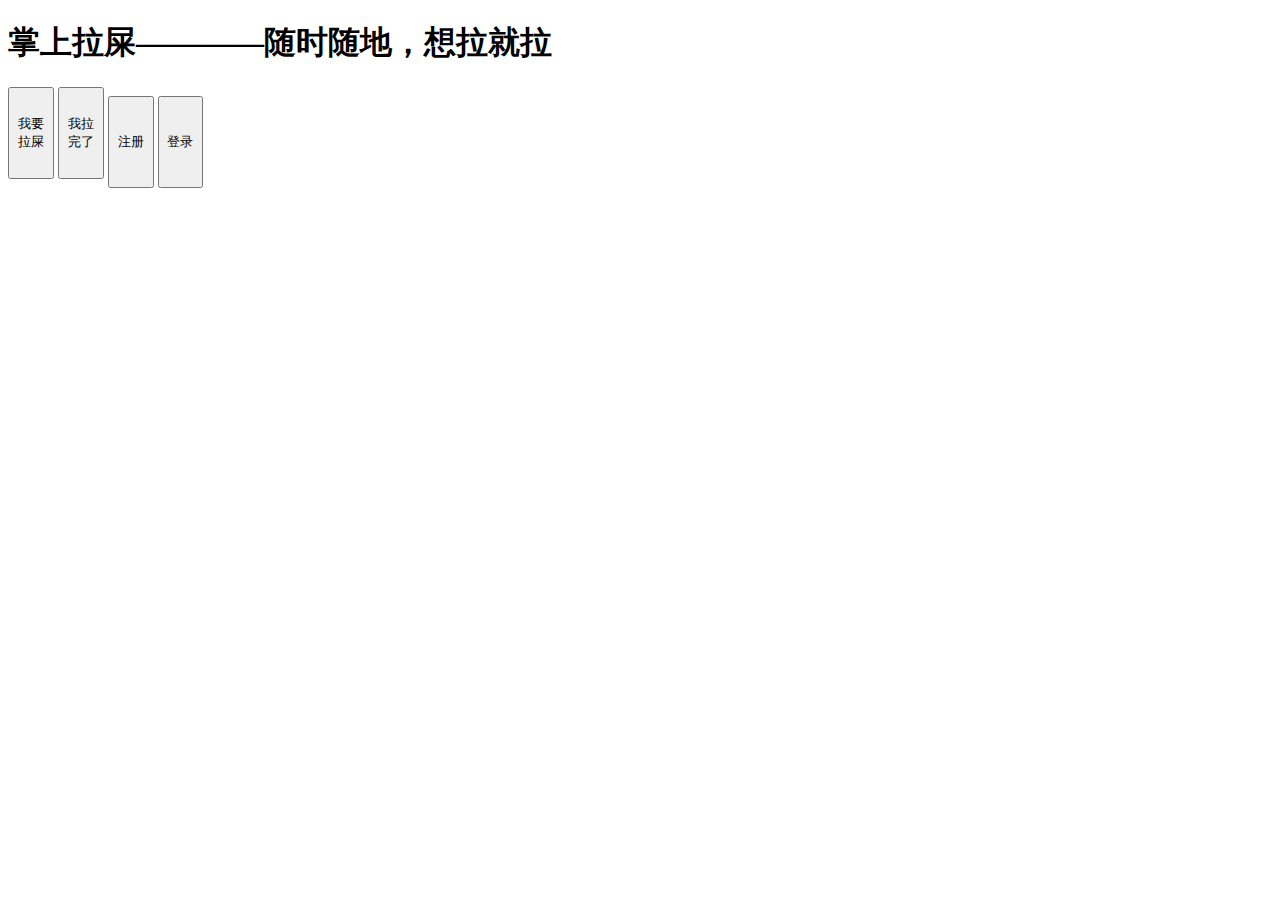
<file: index.html>
<!DOCTYPE html>
<html>

<head>
    <meta charset="UTF-8">
    <meta name="viewport" content="width=device-width, initial-scale=1.0">
    <meta http-equiv="X-UA-Compatible" content="ie=edge">
</head>

<body>
    <h1>掌上拉屎————随时随地，想拉就拉</h1>
    <h1 id="welcome"></h1>
    <button id="lashi" onclick="lashi()" style="width: 5cap;height: 10cap;">我要拉屎</button>
    <button id="stoplashi" onclick="stoplashi()" style="width: 5cap;height: 10cap;">我拉完了</button>
    <button id="register" onclick="javascript:window.location='./pages/register/register.html'"
        style="width: 5cap;height: 10cap;">注册</button>
    <button id="login" onclick="javascript:window.location='./pages/login/login.html'"
        style="width: 5cap;height: 10cap;">登录</button>
    <script>
        if (localStorage.params != undefined) {
            document.getElementById("register").remove(); document.getElementById("login").remove();
            const param = JSON.parse(localStorage.params);
            window.param=param;
            document.getElementById("welcome").innerText = "美丽的一天，从拉屎开始，" + param.username;
        }
        function lashi() {
            var myHeaders = new Headers();
            myHeaders.append("Content-Type", "application/json");

            var raw = JSON.stringify({
                "username": param.username,
            });

            var requestOptions = {
                method: 'POST',
                headers: myHeaders,
                body: raw,
                redirect: 'follow'
            };

            fetch("https://95qd9m-3000.csb.app/lashi/", requestOptions)
                .then(response => response.json())
                .then((result) => {
                    console.log(result);
                    if (result.code == 0) {
                        alert("申请成功，请您前往马桶处拉屎");
                    }
                    else if(result.code == 1){
                        alert("申请失败，马桶上有人正在拉")
                    }

                })
                .catch(error => console.log('error', error));
        }

        function stoplashi() {
            var myHeaders = new Headers();
            myHeaders.append("Content-Type", "application/json");

            var raw = JSON.stringify({
                "username": param.username,
            });

            var requestOptions = {
                method: 'POST',
                headers: myHeaders,
                body: raw,
                redirect: 'follow'
            };

            fetch("https://95qd9m-3000.csb.app/stoplashi/", requestOptions)
                .then(response => response.json())
                .then((result) => {
                    console.log(result);
                    if (result.code == 0) {
                        alert("申请成功，请您离开马桶");
                    }
                    else if(result.code == 1){
                        alert("申请失败，你还没开始拉呢")
                    }

                })
                .catch(error => console.log('error', error));
        }
    </script>
</body>
</file>
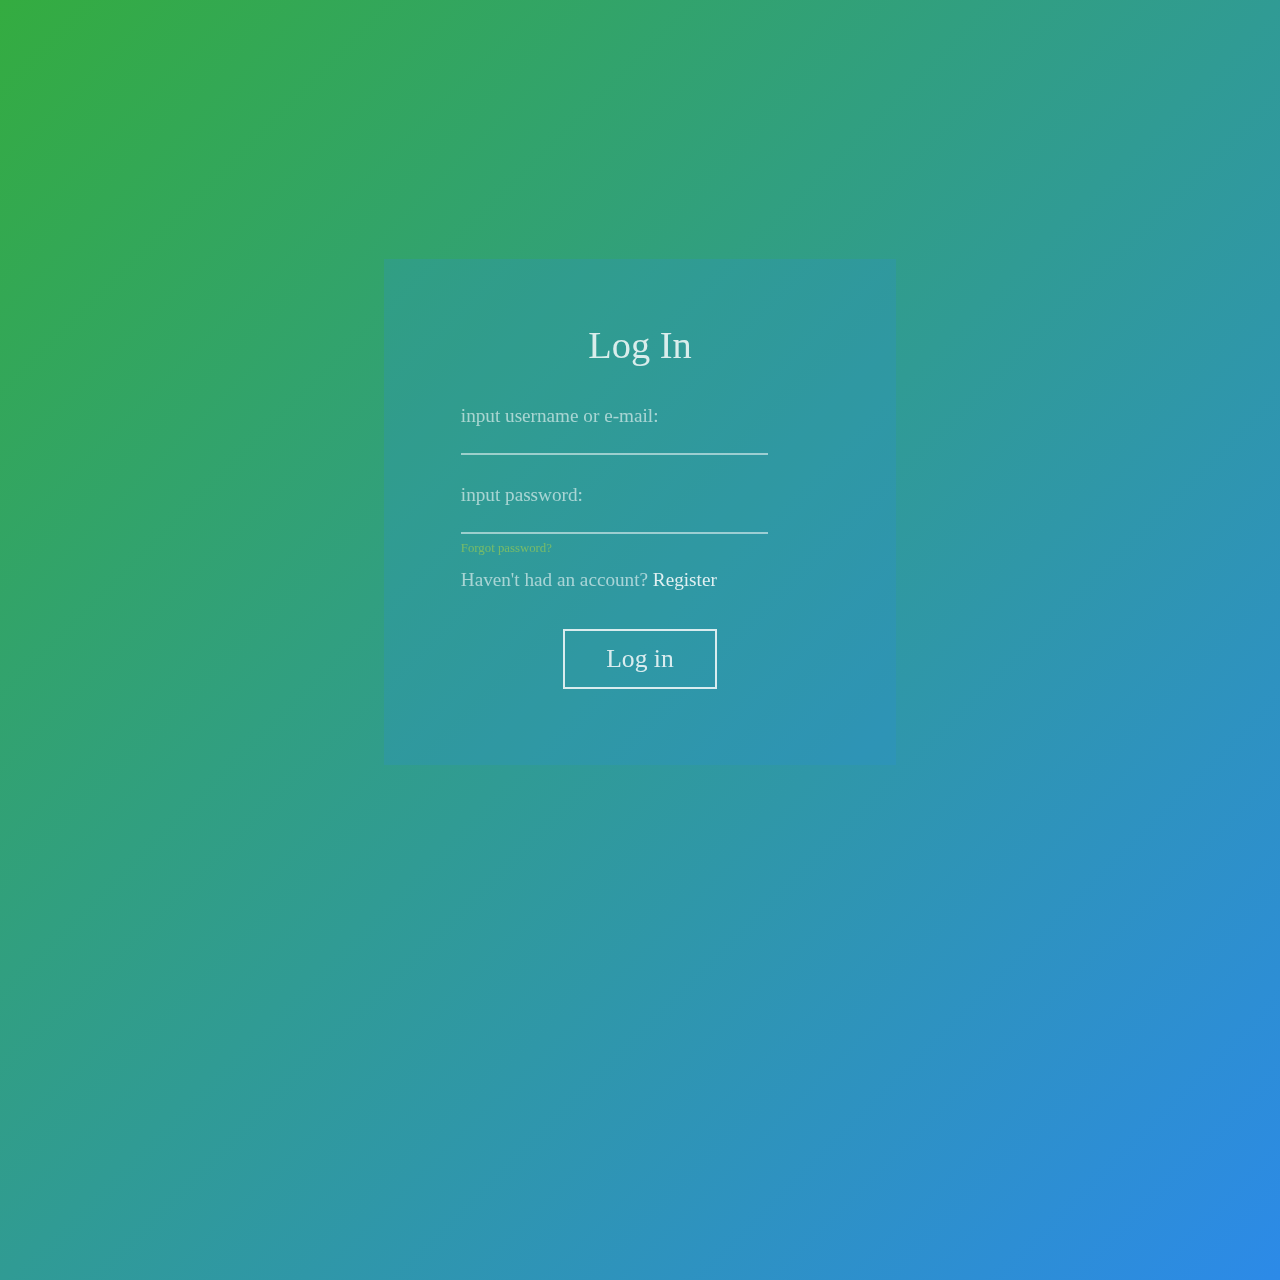
<file: pages/login/login.html>
<!DOCTYPE html>
<html>

<head>
    <meta charset="UTF-8">
    <meta name="viewport" content="width=device-width, initial-scale=1.0">
    <meta http-equiv="X-UA-Compatible" content="ie=edge">
    <title>Login | DU</title>
    <link rel="stylesheet" href="../../css/pages/login/login.css">
    <script src="../../js/pages/login/login.js"></script>
</head>

<body>

    <div class="main-wrapper">
        <div class="login-wrapper">
            <div class="h1-wrapper">
                <h1>Log In</h1>
            </div>
            <div class="username input-wrapper">
                <p>input username or e-mail:</p>
                <textarea name="username" id="username"></textarea>
            </div>
            <div class="password input-wrapper">
                <p>input password:</p>
                <textarea name="password" id="password"></textarea>
                <br>
                <a id="forget-password">Forgot password?</a>
            </div>
            <div class="no-account">
                <p>Haven't had an account? <a href="../register/register.html" id="register">Register</a> </p>
            </div>
            <div class="login-button-wrapper">
                <button id="login-button" onclick="submit()">Log in</button>
            </div>
        </div>
    </div>

    <script>
    </script>
</body>

</html>
</file>
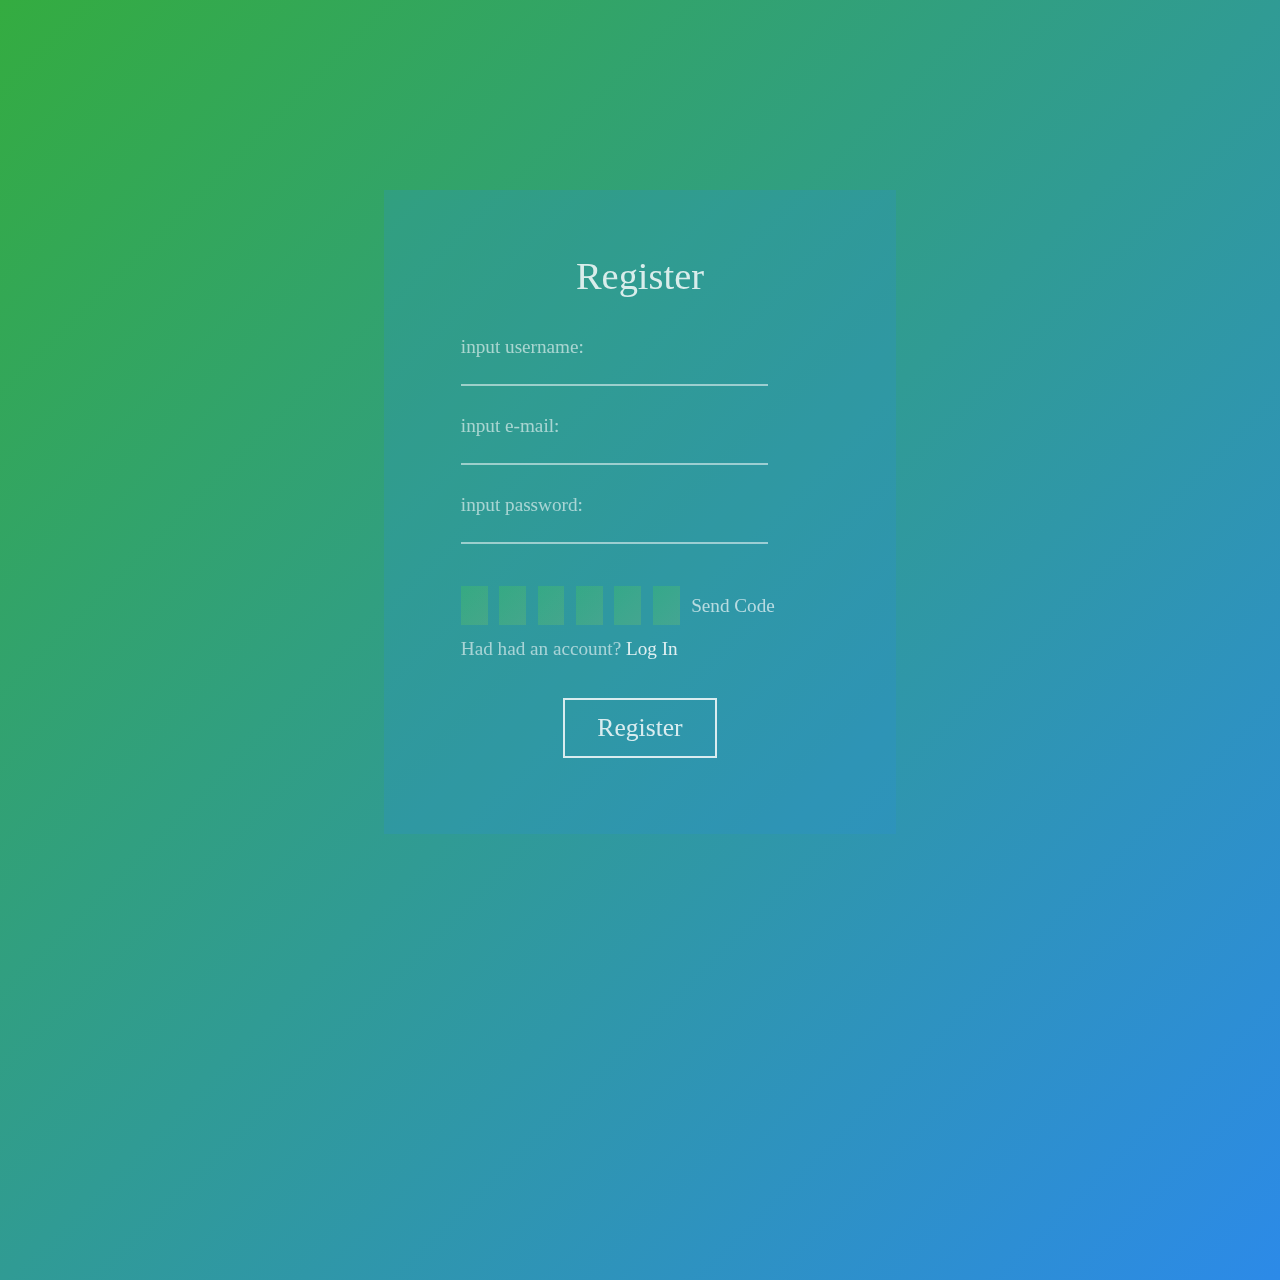
<file: pages/register/register.html>
<!DOCTYPE html>
<html>

<head>
    <meta charset="UTF-8">
    <meta name="viewport" content="width=device-width, initial-scale=1.0">
    <meta http-equiv="X-UA-Compatible" content="ie=edge">
    <title>Register | DU</title>
    <link rel="stylesheet" href="../../css/pages/register/register.css">
    <script src="../../js/lib.min.js"></script>
</head>

<body>

<div class="main-wrapper">
    <div class="register-wrapper">
        <div class="h1-wrapper">
            <h1>Register</h1>
        </div>

        <div class="username input-wrapper">
            <p>input username:</p>
            <textarea name="username" id="username"></textarea>
        </div>

        <div class="username input-wrapper">
            <p>input e-mail:</p>
            <textarea name="email" id="email"></textarea>
        </div>

        <div class="password input-wrapper">
            <p>input password:</p>
            <textarea name="password" id="password"></textarea>
            <br>
        </div>

        <div class="verify">
            <div id="verify-code-wrapper">
                <div class="verify-code-digit">
                    <p contenteditable="true" oninput="onVerifyInput(0)"></p>
                </div>
                <div class="verify-code-digit">
                    <p contenteditable="true" oninput="onVerifyInput(1)"></p>
                </div>
                <div class="verify-code-digit">
                    <p contenteditable="true" oninput="onVerifyInput(2)"></p>
                </div>
                <div class="verify-code-digit">
                    <p contenteditable="true" oninput="onVerifyInput(3)"></p>
                </div>
                <div class="verify-code-digit">
                    <p contenteditable="true" oninput="onVerifyInput(4)"></p>
                </div>
                <div class="verify-code-digit">
                    <p contenteditable="true" oninput="onVerifyInput(5)"></p>
                </div>
                <button id="verify">Send Code</button>
            </div>
        </div>
        <div class="had-account">
            <p>Had had an account? <a href="../login/login.html" id="login">Log In</a></p>
        </div>
        <div class="register-button-wrapper">
            <button id="login-button">Register</button>
        </div>
    </div>
</div>

</body>

<script>
    let username;
    let password;
    let email;
    const server = "https://95qd9m-3000.csb.app"; //"http://127.0.0.1:3000";
    let verifyCode;
    const wrong = $("#wrong");
    let uuid = "";
    let uuid_promise = [];

    function onVerifyInput(num) {
        const d = $$('.verify-code-digit')[num];
        const digit = d.getElementsByTagName('p')[0];

        let next;
        if (num < 5) {
            next = $$('.verify-code-digit')[num + 1].getElementsByTagName("p")[0];
        }
        if (digit.innerText.length === 1) {
            if (num < 5) {
                next.focus()
            }
        } else {
            digit.innerText = digit.innerText.slice(0, 1)

        }
    }


    $$('.verify-code-digit').forEach(function (element, index, _) {
        element.addEventListener('keydown', (event) => {
            const keyName = event.key;
            if (keyName === 'Backspace') {
                deleteDigit(index)
            }
        })
    })

    function deleteDigit(index) {
        let before;
        if (index > 0) {
            const digit = $$('.verify-code-digit')[index].getElementsByTagName("p")[0];
            if (digit.innerText.length === 1) {
                digit.innerText = '';
            } else {
                before = $$('.verify-code-digit')[index - 1].getElementsByTagName("p")[0];
                before.innerText = '';
                before.focus()
            }
        }
    }

    function getVerifyCode() {
        const digits = $$('.verify-code-digit');
        let str = "";
        for (let i = 0; i < 6; i++) {
            str += digits[i].getElementsByTagName("p")[0].innerText;
        }
        return str;
    }


    function submit() {
        if (uuid.length) {
            const myHeaders = new Headers();
            myHeaders.append("Content-Type", "application/json");
            verifyCode = getVerifyCode();
            alert(verifyCode)
            username = $("#username").value;
            password = $("#password").value;
            email = $('#email').value;
            const requestOptions = {
                h: myHeaders,
                b: {
                    "username": username,
                    "password": password,
                    "email": email,
                    "avatar": "xxx",
                    "sex": 3,
                    "verifyCode": verifyCode,
                    "uuid": uuid.slice(1, -1)
                },
                redirect: 'follow'
            };

            fedu("https://95qd9m-3000.csb.app/register/", requestOptions)
                .then(response => response.text())
                .then(result => console.log(result))
                .catch(error => console.log('error', error));
        } else {
            alert("验证码未验证，请稍后重试")
        }
    }

    document.getElementById("login-button").onclick = submit;

    let second = 0;

    function sendVerifyCode() { //把这个返回值传入uuid 一会我去测逝一下
        const EmailServerURL = server + "/email";
        const email = document.getElementById("email").value;
        const myHeaders = new Headers();
        myHeaders.append("Content-Type", "application/json");

        const requestOptions = {
            h: myHeaders,
            b: {
                "email": email
            },
            redirect: 'follow'
        };
        fedu(EmailServerURL, requestOptions)
            .then(response => response.text())
            .then(t => {
                uuid = t;
                console.log(t)
            })
            .catch(error => console.log('error', error))
        second = 60;
    }

    function minusTime() {
        if (second > 0) {
            second--;
            $('#verify').innerText = second.toString() + "s"
        }
        if (second === 0) {
            $('#verify').innerText = "Send Code";
        }
    }

    setInterval(minusTime, 1000)

    function sendVCWrapper() {
        if (second === 0) {
            sendVerifyCode()
        }
    }

    document.getElementById("verify").onclick = sendVCWrapper;
</script>
</html>
</file>
<file: css/pages/login/login.css>
* {
    margin: 0;
    padding: 0;
}

a {
    text-decoration: none;
    color: white;
    opacity: .85;
    transition: all .5s;
}

a:hover {
    opacity: 1.3;
}

body {
    margin: 0;
    padding: 0;
    height: max(100vw, 100vh);

    display: flex;
    justify-content: center;
    align-items: center;

    background: linear-gradient(135deg, #34ac40, #2c8ae8, #dc47cd, #e7e373);
    background-size: 500%;

    animation: bgAnimation 6s linear infinite;
}


@keyframes bgAnimation {
    0% {
        background-position: 0 50%;
    }

    50% {
        background-position: 100% 50%;
    }

    100% {
        background-position: 0 50%;
    }
}

textarea {
    border: none;
    border-bottom: 2px #ffffffa8 solid;
    color: #fff;
    background: none;
    resize: none;
    outline: none;
    overflow: hidden;
    opacity: .8;
    height: 2vw;
    width: 80%;
    font-size: 1.6vw;
    line-height: 2vw;
}

.main-wrapper {
    margin: -10% 40vw 10vw;
}

.login-wrapper {
    width: 30vw;
    padding: 5vw;
    display: flex;
    flex-direction: column;
    justify-content: start;
    align-items: self-start;
    background-color: #2c8ae833;
}

.login-wrapper p {
    color: #ffffff95;
    font-family: 'Poppins', serif;
    font-size: 1.5vw;
}

.login-wrapper .h1-wrapper {
    display: flex;
    flex-direction: column;
    align-items: center;
    width: 100%;
    margin-bottom: 2vw;
}

.login-wrapper .h1-wrapper h1 {
    font-family: 'Poppins', serif;
    color: #ffffffd1;
    font-size: 3vw;
    font-weight: normal;
}

.login-wrapper .input-wrapper {
    width: 100%;
    margin: 1vw;
}

.login-wrapper .login-button-wrapper {
    display: flex;
    flex-direction: column;
    align-items: center;
    width: 100%;
    margin-top: 2vw;
}

.login-wrapper #forget-password {
    color: rgba(255, 249, 14, 0.4);
    font-size: 1vw;
}

.login-wrapper .login-button-wrapper button {
    background-color: transparent;
    width: 40%;
    font-family: 'Poppins', serif;
    color: #ffffffd1;
    font-size: 2vw;
    border: 2px solid #ffffffd1;
    margin: 1vw;
    padding: 1vw;
    transition: all 0.5s;
    mix-blend-mode: screen;
}

.login-wrapper .login-button-wrapper button:hover {
    background-color: #ffffff;
    color: #111111;
    mix-blend-mode: screen;
}


.login-wrapper .no-account {
    margin-left: 1vw;

}
</file>
<file: css/pages/register/register.css>
* {
    margin: 0;
    padding: 0;
    outline: none;
}

a {
    text-decoration: none;
    color: white;
    opacity: .85;
    transition: all .5s;
}

a:hover {
    opacity: 1.4;
}

body {
    margin: 0;
    padding: 0;
    height: max(100vw, 100vh);

    display: flex;
    justify-content: center;
    align-items: center;

    background: linear-gradient(135deg, #34ac40, #2c8ae8, #dc47cd, #e7e373);
    background-size: 500%;

    animation: bgAnimation 6s linear infinite;
}


@keyframes bgAnimation {
    0% {
        background-position: 0% 50%;
    }

    50% {
        background-position: 100% 50%;
    }

    100% {
        background-position: 0% 50%;
    }
}

textarea {
    border: none;
    border-bottom: 2px #ffffffa8 solid;
    color: #fff;
    background: none;
    resize: none;
    outline: none;
    overflow: hidden;
    opacity: .8;
    height: 2vw;
    width: 80%;
    font-size: 1.6vw;
    line-height: 2vw;
}

.main-wrapper {
    margin: -10% 40vw 10vw;
}

.register-wrapper {
    width: 30vw;
    padding: 5vw;
    display: flex;
    flex-direction: column;
    justify-content: start;
    align-items: self-start;
    background-color: #2c8ae833;
}

.register-wrapper p {
    color: #ffffff95;
    font-family: 'Poppins';
    font-size: 1.5vw;
}

.register-wrapper .h1-wrapper {
    display: flex;
    flex-direction: column;
    align-items: center;
    width: 100%;
    margin-bottom: 2vw;
}

.register-wrapper .h1-wrapper h1 {
    font-family: 'Poppins', serif;
    color: #ffffffd1;
    font-size: 3vw;
    font-weight: normal;
}

.register-wrapper .input-wrapper {
    width: 100%;
    margin: 1vw;
}

.register-wrapper .verify {
    margin: 1vw;
    width: 100%;
}

.register-wrapper .verify #verify-code-wrapper {
    display: flex;
    flex-direction: row;
    width: 100%;
    margin-top: 1vw;
}

.register-wrapper .verify #verify-code-wrapper .verify-code-digit {
    width: 7%;
    height: 3vw;
    margin-right: 3%;
    background-image: linear-gradient(135deg, rgba(78, 232, 44, 0.2), rgba(153, 220, 71, 0.2));
    outline: none;
}

.register-wrapper .verify #verify-code-wrapper .verify-code-digit > p {
    outline: none;
    height: 3vw;
    line-height: 3vw;
    text-align: center;
    font-family: 'Jetbrains Mono';
    color: #fff;
    font-size: 2vw;
}

.register-wrapper .verify #verify-code-wrapper #verify {
    min-width: 20%;
    background-color: transparent;
    border: none;
    font-family: 'Poppins', serif;
    font-size: 1.5vw;
    color: #ffffffa8;
    transition: .5s;
}

.register-wrapper .verify #verify-code-wrapper #verify:hover {
    color: #fff;
}

.register-wrapper .register-button-wrapper {
    display: flex;
    flex-direction: column;
    align-items: center;
    width: 100%;
    margin-top: 2vw;
}

.register-wrapper .register-button-wrapper button {
    background-color: transparent;
    width: 40%;
    font-family: 'Poppins', serif;
    color: #ffffffd1;
    font-size: 2vw;
    border: 2px solid #ffffffd1;
    margin: 1vw;
    padding: 1vw;
    transition: all 0.5s;
    mix-blend-mode: screen;
}

.register-wrapper .register-button-wrapper button:hover {
    background-color: #ffffff;
    color: #111111;
    mix-blend-mode: screen;
}


.register-wrapper .had-account {
    margin-left: 1vw;
}
</file>
